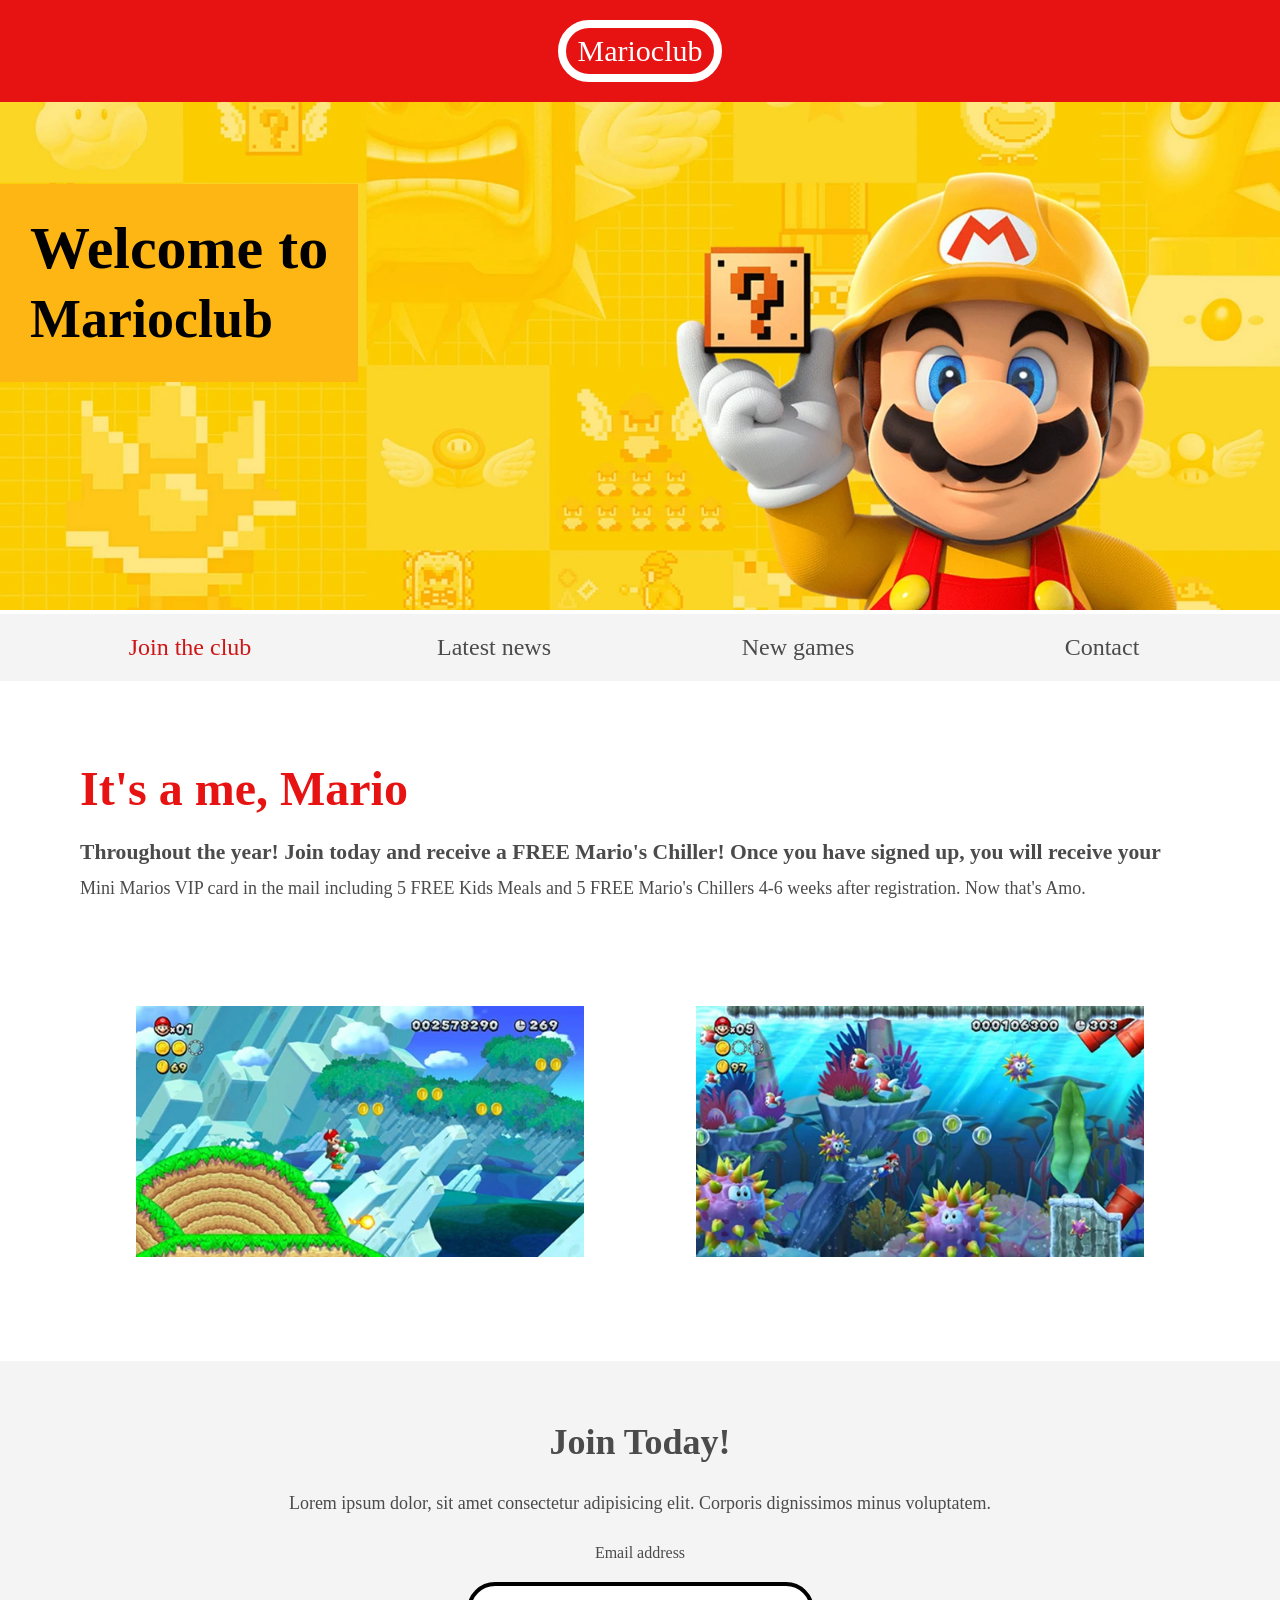
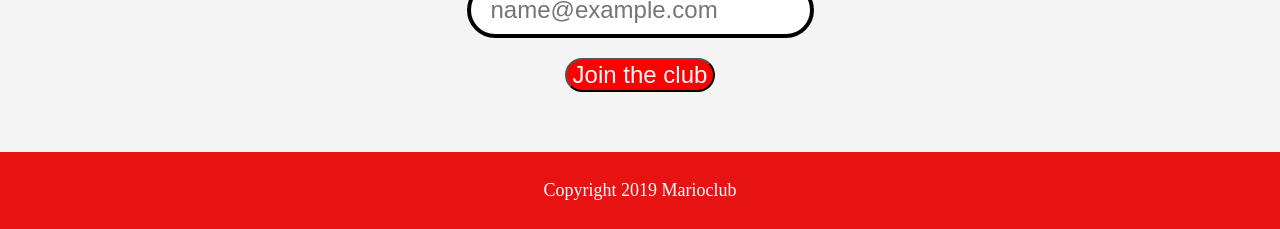
<file: index.html>
<!DOCTYPE html>
<html lang="en">

<head>
    <meta charset="UTF-8">
    <meta name="viewport" content="width=device-width, initial-scale=1.0">
    <title>Marioclub - Home</title>
    
    <link rel="shortcut icon" href="img/favicon.ico" type="image/x-icon">
    <link rel="icon" href="img/favicon.ico" type="image/x-icon">

    <link rel="stylesheet" href="css/style.css">
</head>


<body>
    <header>
        <a href="index.html" class="logo">Marioclub</a>
    </header>
    <section class="banner">
        <img src="img/banner.webp" alt="marioclub welcome banner">
        <div class="welcome">
            <h1>Welcome to <br><span>Marioclub</span></h1>
        </div>
    </section>
    <nav class="main-nav">
        <ul>
            <li><a href="index.html" class="join" aria-current="page">Join the club</a></li>
            <li><a href="news.html">Latest news</a></li>
            <li><a href="games.html">New games</a></li>
            <li><a href="contact.html">Contact</a></li>
        </ul>
    </nav>
    <main>
        <article>
            <h2>It's a me, Mario</h2>
            <p>Throughout the year! Join today and receive a FREE Mario's Chiller! Once you have signed up, you will receive your Mini Marios VIP card in the mail including 5 FREE Kids Meals and 5 FREE Mario's Chillers 4-6 weeks after registration. Now that's Amo.</p>
        </article>
        <ul class="images">
            <li><img src="img/thumb-1.webp" alt="" loading="lazy"></li>
            <li><img src="img/thumb-2.webp" alt="" loading="lazy"></li>
        </ul>
    </main>
    <section class="join">
        <h2>Join Today!</h2>
        <p>Lorem ipsum dolor, sit amet consectetur adipisicing elit. Corporis dignissimos minus voluptatem.</p>
        
        <form class="form-email">
            <label for="email">Email address</label>

            <input
                type="email"
                id="email"
                name="email"
                autocomplete="email"
                placeholder="name@example.com"
                required
            >

            <button class="send-knap" type="submit">Join the club</button>
        </form>
    </section>
    <footer>
        <p class="copyright">Copyright 2019 Marioclub</p>
    </footer>
</body>

</html>
</file>
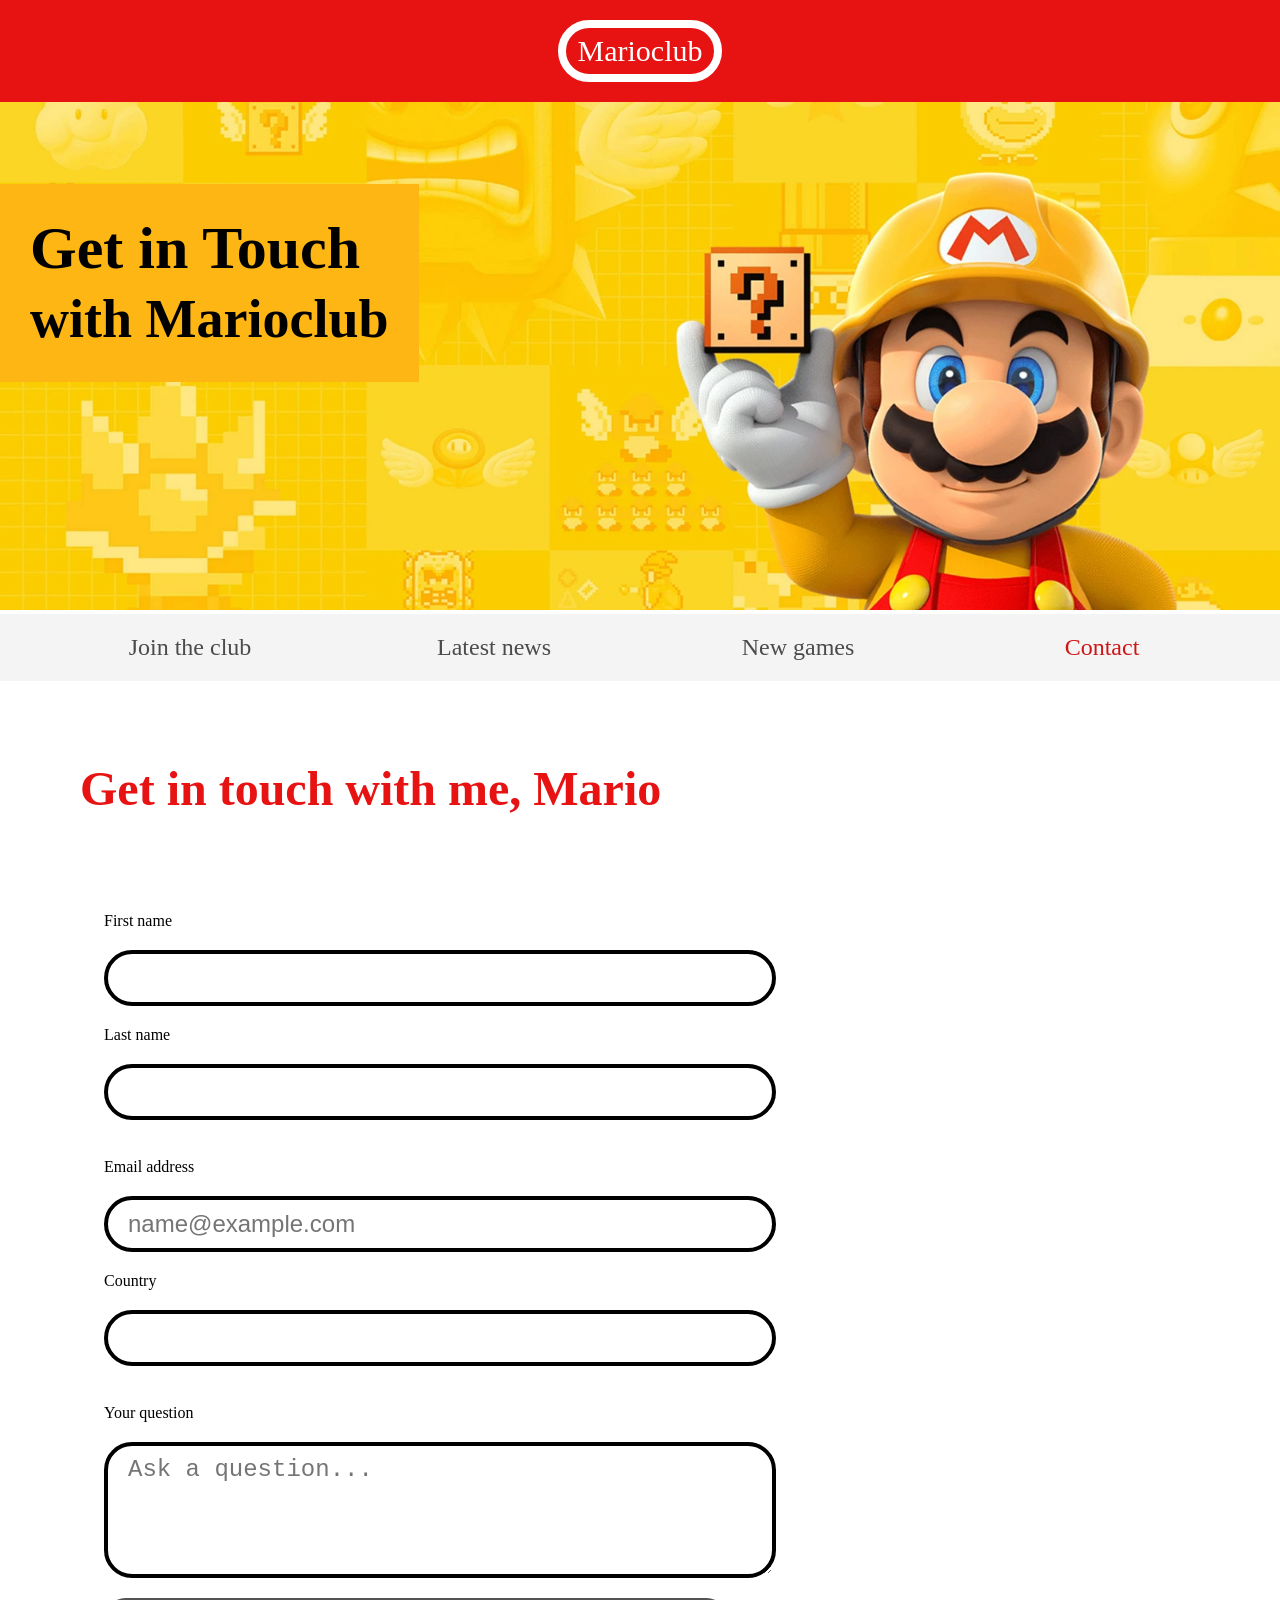
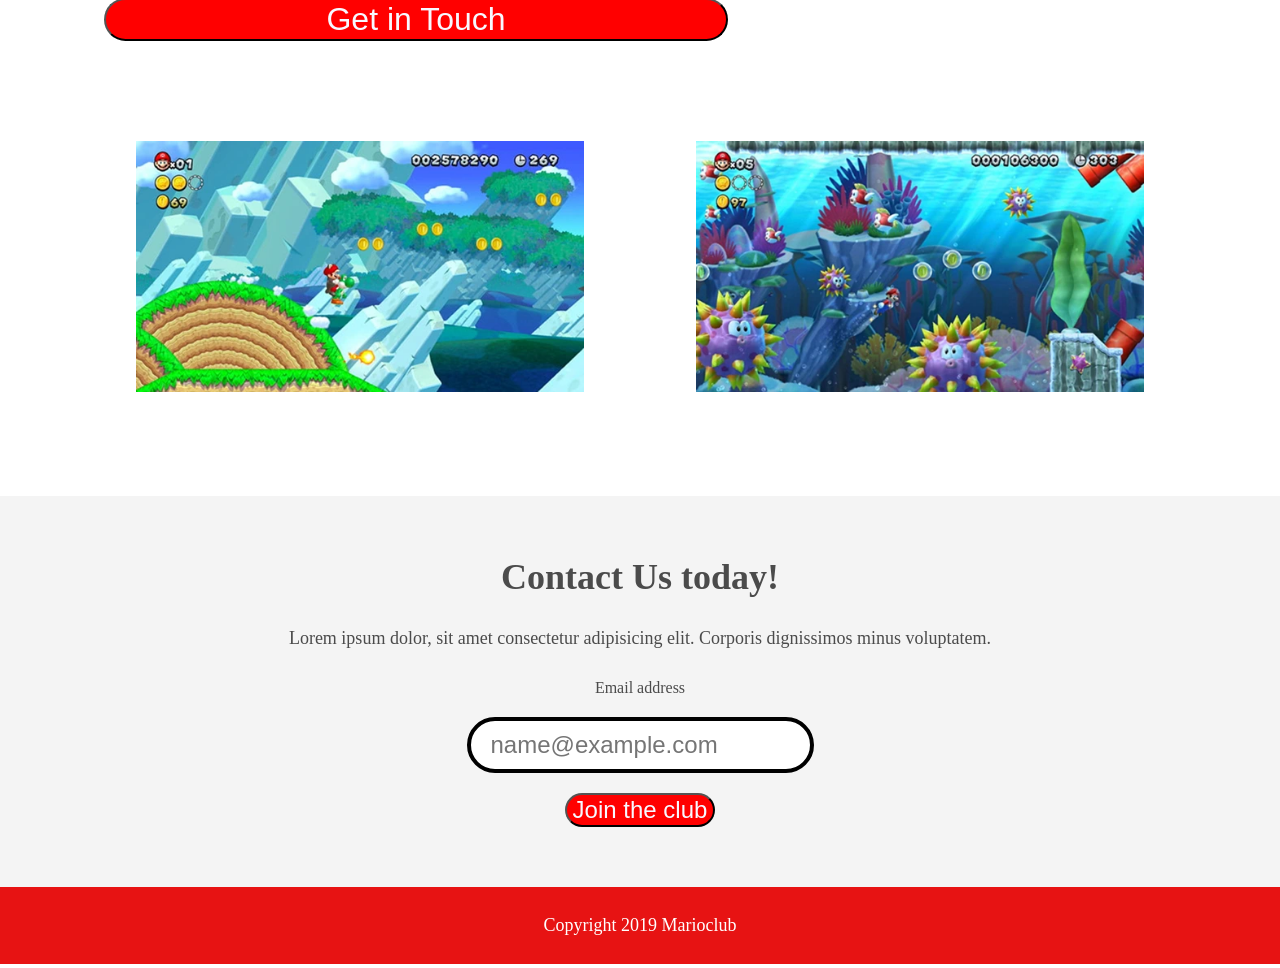
<file: contact.html>
<!DOCTYPE html>
<html lang="en">

<head>
    <meta charset="UTF-8">
    <meta name="viewport" content="width=device-width, initial-scale=1.0">
    <title>Marioclub - Contact</title>

    <link rel="shortcut icon" href="img/favicon.ico" type="image/x-icon">
    <link rel="icon" href="img/favicon.ico" type="image/x-icon">
    
    <link rel="stylesheet" href="css/style.css">
    
</head>

<body>
    <header>
        <a href="index.html" class="logo">Marioclub</a>
    </header>
    <section class="banner">
        <img src="img/banner.webp" alt="marioclub welcome banner">
        <div class="welcome">
            <h1>Get in Touch<br><span>with Marioclub</span></h1>
        </div>
    </section>
    <nav class="main-nav">
        <ul>
            <li><a href="index.html">Join the club</a></li>
            <li><a href="news.html">Latest news</a></li>
            <li><a href="games.html">New games</a></li>
            <li><a href="contact.html" class="join" aria-current="page">Contact</a></li>
        </ul>
    </nav>
    <main>
        <article>
            <h2>Get in touch with me, Mario</h2>
            <form class="form-contact">
                <label for="firstname">First name</label>
                <input
                    type="text" id="firstname" name="fname" autocomplete="given-name" required
                >

                <label for="lastname">Last name</label>
                <input
                    type="text" id="lastname" name="lname" autocomplete="family-name" required
                >

        <br/>
                <label for="email-contact">Email address</label>
                <input
                    type="email"
                    id="email-contact"
                    name="email"
                    autocomplete="email"
                    placeholder="name@example.com"
                    required
                >

                
                <label for="country">Country</label>
                <input
                    list="countries"
                    name="country"
                    id="country"
                    autocomplete="country-name"
                >
                <datalist id="countries">
                    <option value="Albania">
                    <option value="Austria">
                    <option value="Belarus">
                    <option value="Belgium">
                    <option value="Bosnia">
                    <option value="Bulgaria">
                    <option value="Croatia">
                    <option value="Czech Republic">
                    <option value="Denmark">
                    <option value="Finland">
                    <option value="France">
                    <option value="Georgia">
                    <option value="Germany">
                    <option value="Greece">
                    <option value="Hungary">
                    <option value="Ireland">
                    <option value="Italy">
                    <option value="Kazakhstan">
                    <option value="Lithuania">
                    <option value="Netherlands">
                    <option value="Norway">
                    <option value="Poland">
                    <option value="Portugal">
                    <option value="Romania">
                    <option value="Russia">
                    <option value="Serbia">
                    <option value="Slovakia">
                    <option value="Spain">
                    <option value="Turkey">
                    <option value="Sweden">
                    <option value="Switzerland">
                    <option value="Ukraine">
                    <option value="United Kingdom">
                </datalist>

                <br />

                <label for="question">Your question</label>
                <textarea rows="4" cols="40"
                    id="question"
                    name="question"
                    placeholder="Ask a question..."
                ></textarea>
                
                <button class="submit-knap" type="submit">Get in Touch</button>
            </form>
        </article>
        <ul class="images">
            <li><img src="img/thumb-1.webp" alt="" loading="lazy"></li>
            <li><img src="img/thumb-2.webp" alt="" loading="lazy"></li>
        </ul>
    </main>
    <section class="join">
        <h2>Contact Us today!</h2>
        <p>Lorem ipsum dolor, sit amet consectetur adipisicing elit. Corporis dignissimos minus voluptatem.</p>
        <form class="form-email">
            <label for="email">Email address</label>

            <input
                type="email"
                id="email"
                name="email"
                autocomplete="email"
                placeholder="name@example.com"
                required
            >

            <button class="send-knap" type="submit">Join the club</button>
        </form>

    </section>
    <footer>
        <p class="copyright">Copyright 2019 Marioclub</p>
    </footer>
</body>

</html>
</file>
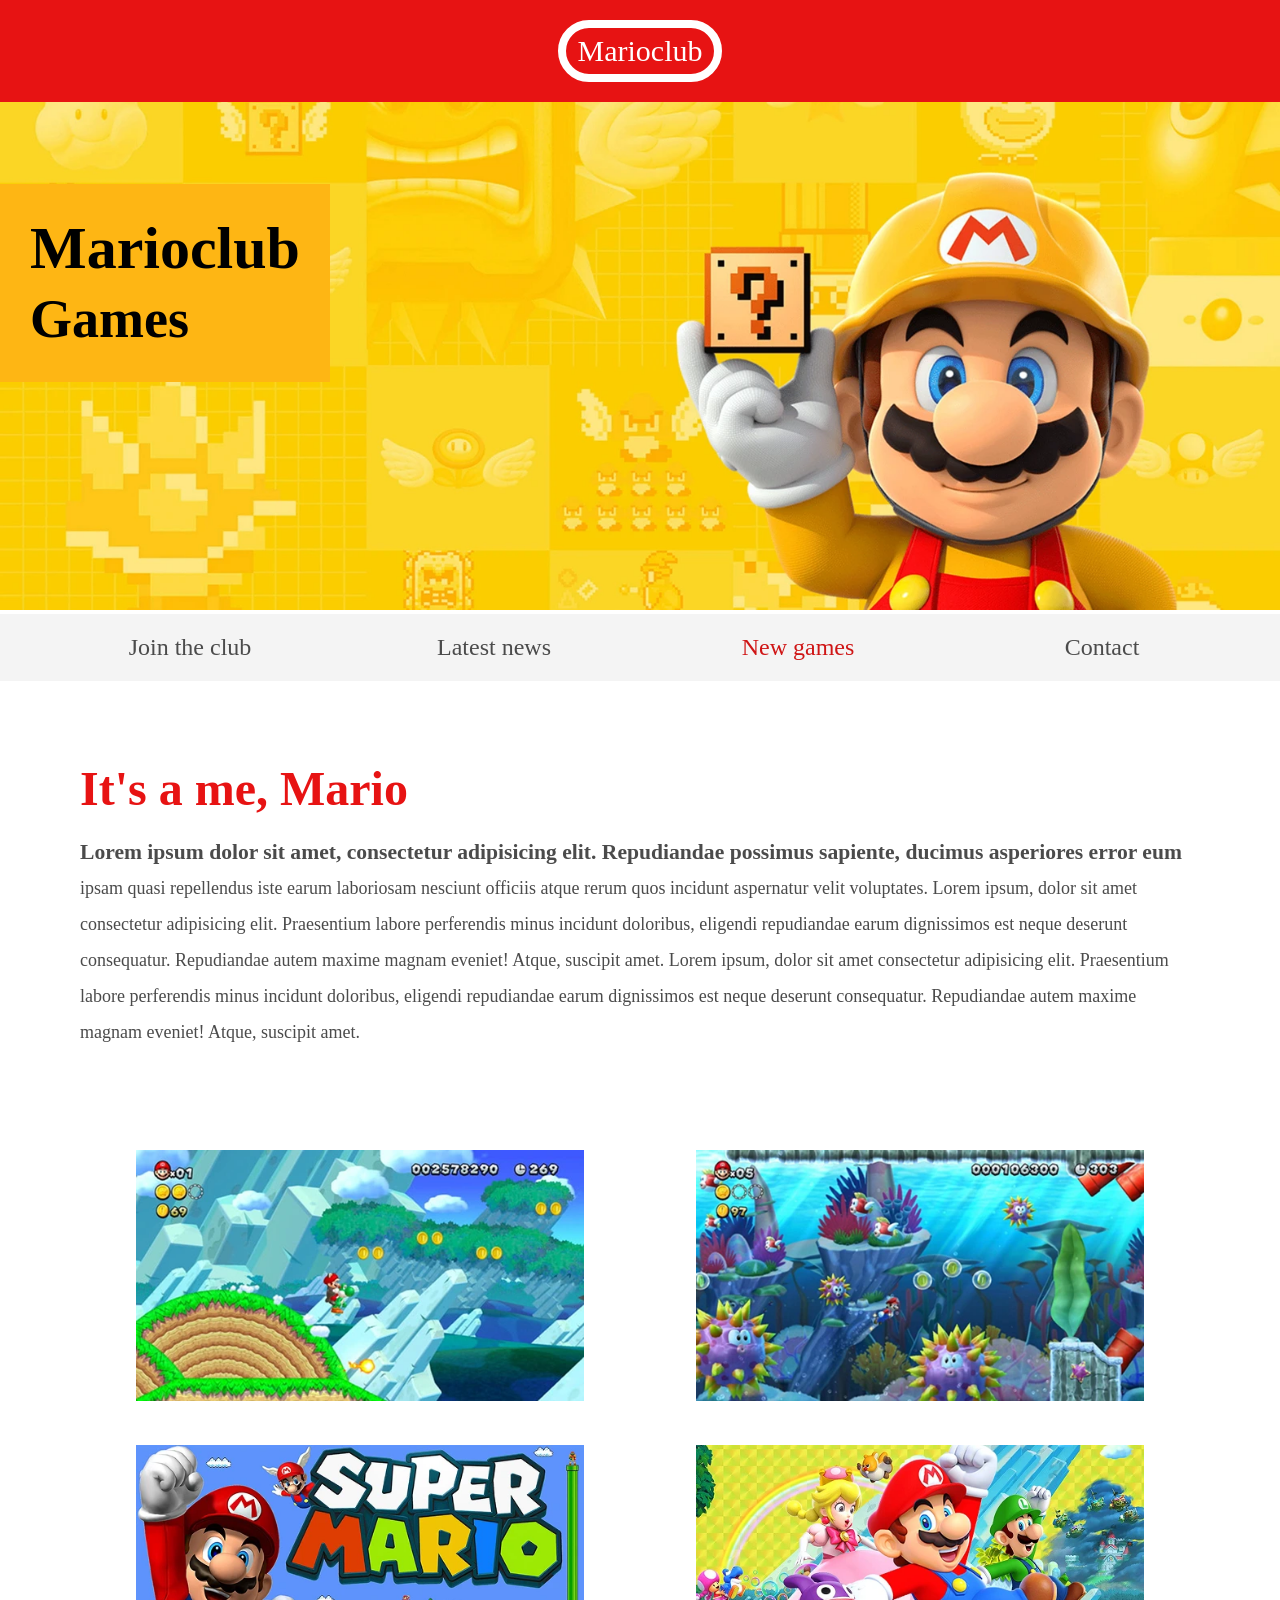
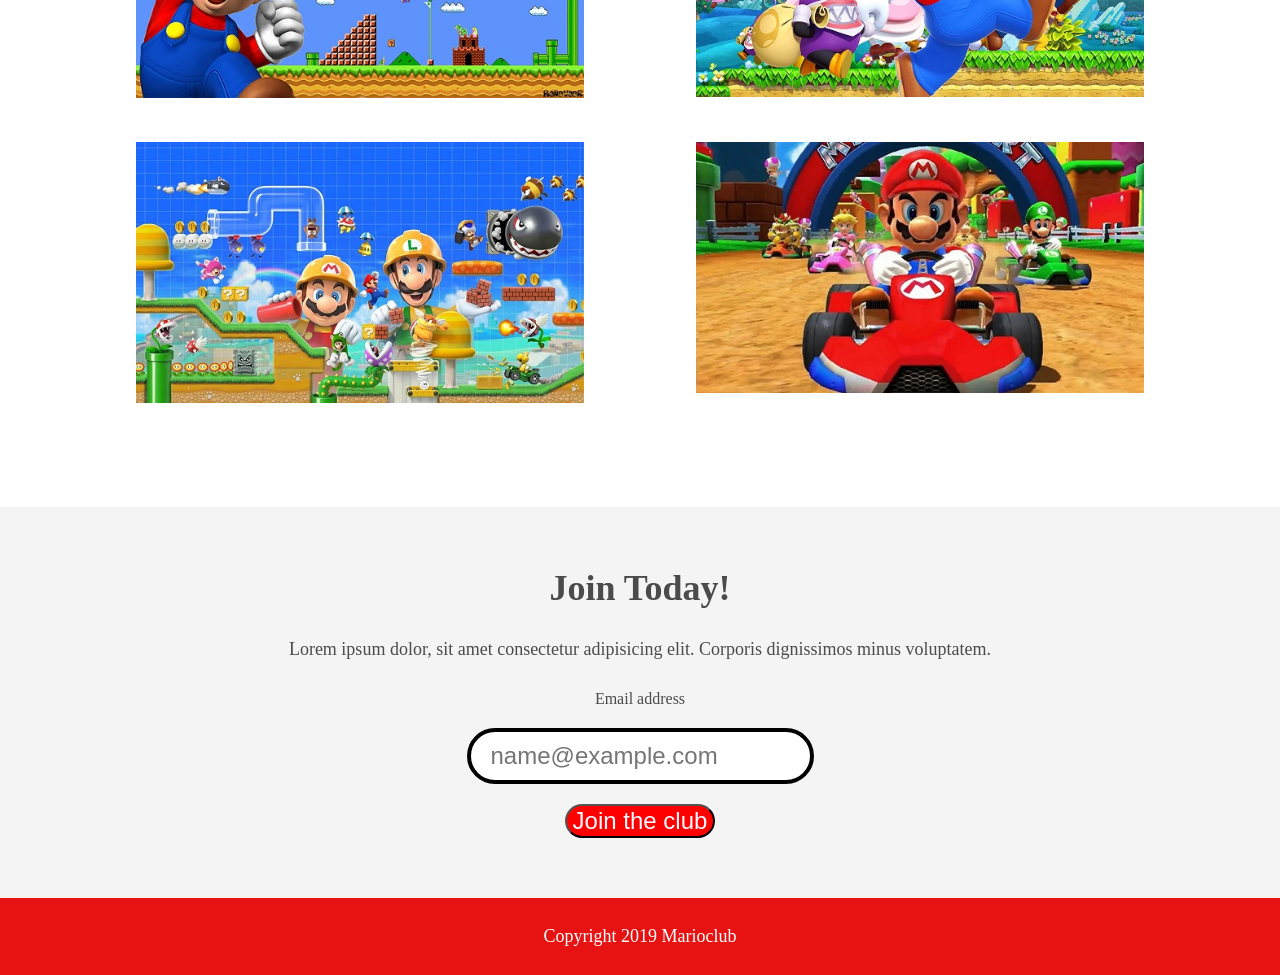
<file: games.html>
<!DOCTYPE html>
<html lang="en">

<head>
    <meta charset="UTF-8">
    <meta name="viewport" content="width=device-width, initial-scale=1.0">
    <title>Marioclub - Games</title>

    <link rel="shortcut icon" href="img/favicon.ico" type="image/x-icon">
    <link rel="icon" href="img/favicon.ico" type="image/x-icon">

    <link rel="stylesheet" href="css/style.css">
    
</head>

<body>
    <header>
        <a href="index.html" class="logo">Marioclub</a>
    </header>
    
    <section class="banner">
        <img src="img/banner.webp" alt="marioclub welcome banner">
        <div class="welcome">
            <h1>Marioclub<br><span>Games</span></h1>
        </div>
    </section>
    <nav class="main-nav">
        <ul>
            <li><a href="index.html">Join the club</a></li>
            <li><a href="news.html">Latest news</a></li>
            <li><a href="games.html" class="join" aria-current="page">New games</a></li>
            <li><a href="contact.html">Contact</a></li>
        </ul>
    </nav>
    <main>
        <article>
            <h2>It's a me, Mario</h2>
            <p>Lorem ipsum dolor sit amet, consectetur adipisicing elit. Repudiandae possimus sapiente, ducimus asperiores error eum ipsam quasi repellendus iste earum laboriosam nesciunt officiis atque rerum quos incidunt aspernatur velit voluptates. Lorem ipsum, dolor sit amet consectetur adipisicing elit. Praesentium labore perferendis minus incidunt doloribus, eligendi repudiandae earum dignissimos est neque deserunt consequatur. Repudiandae autem maxime magnam eveniet! Atque, suscipit amet. Lorem ipsum, dolor sit amet consectetur adipisicing elit. Praesentium labore perferendis minus incidunt doloribus, eligendi repudiandae earum dignissimos est neque deserunt consequatur. Repudiandae autem maxime magnam eveniet! Atque, suscipit amet.</p>
        </article>
        <ul class="images">
            <li class="coverimage"><img src="img/thumb-1.webp" alt="Mario rider på youshi gennem bane og samler penge" loading="lazy"></li>
            <li class="coverimage"><img src="img/thumb-2.webp" alt="Mario swømmer uden om farlige forhindringer" loading="lazy"></li>
            <li class="coverimage"><img src="img/thumb-3.webp" alt="Super Mario spil med glad mario og logo" loading="lazy"></li>
            <li class="coverimage"><img src="img/thumb-4.webp" alt="Mario, Lugi, Princess Peach løber gennem verden" loading="lazy"></li>
            <li class="coverimage"><img src="img/thumb-5.webp" alt="Mario og Lugi fikser og bygger bane op, som er fyldt med figurer fra Supermario univers" loading="lazy"></li>
            <li class="coverimage"><img src="img/thumb-6.webp" alt="Mario sidder i racer bil i front, hvor lugi og co. er bag ham i andre biler" loading="lazy"></li>
        </ul>
    </main>
    <section class="join">
        <h2>Join Today!</h2>
        <p>Lorem ipsum dolor, sit amet consectetur adipisicing elit. Corporis dignissimos minus voluptatem.</p>
        <form class="form-email">
            <label for="email">Email address</label>

            <input
                type="email"
                id="email"
                name="email"
                autocomplete="email"
                placeholder="name@example.com"
                required
            >

            <button class="send-knap" type="submit">Join the club</button>
        </form>
    </section>
    <footer>
        <p class="copyright">Copyright 2019 Marioclub</p>
    </footer>
</body>

</html>
</file>
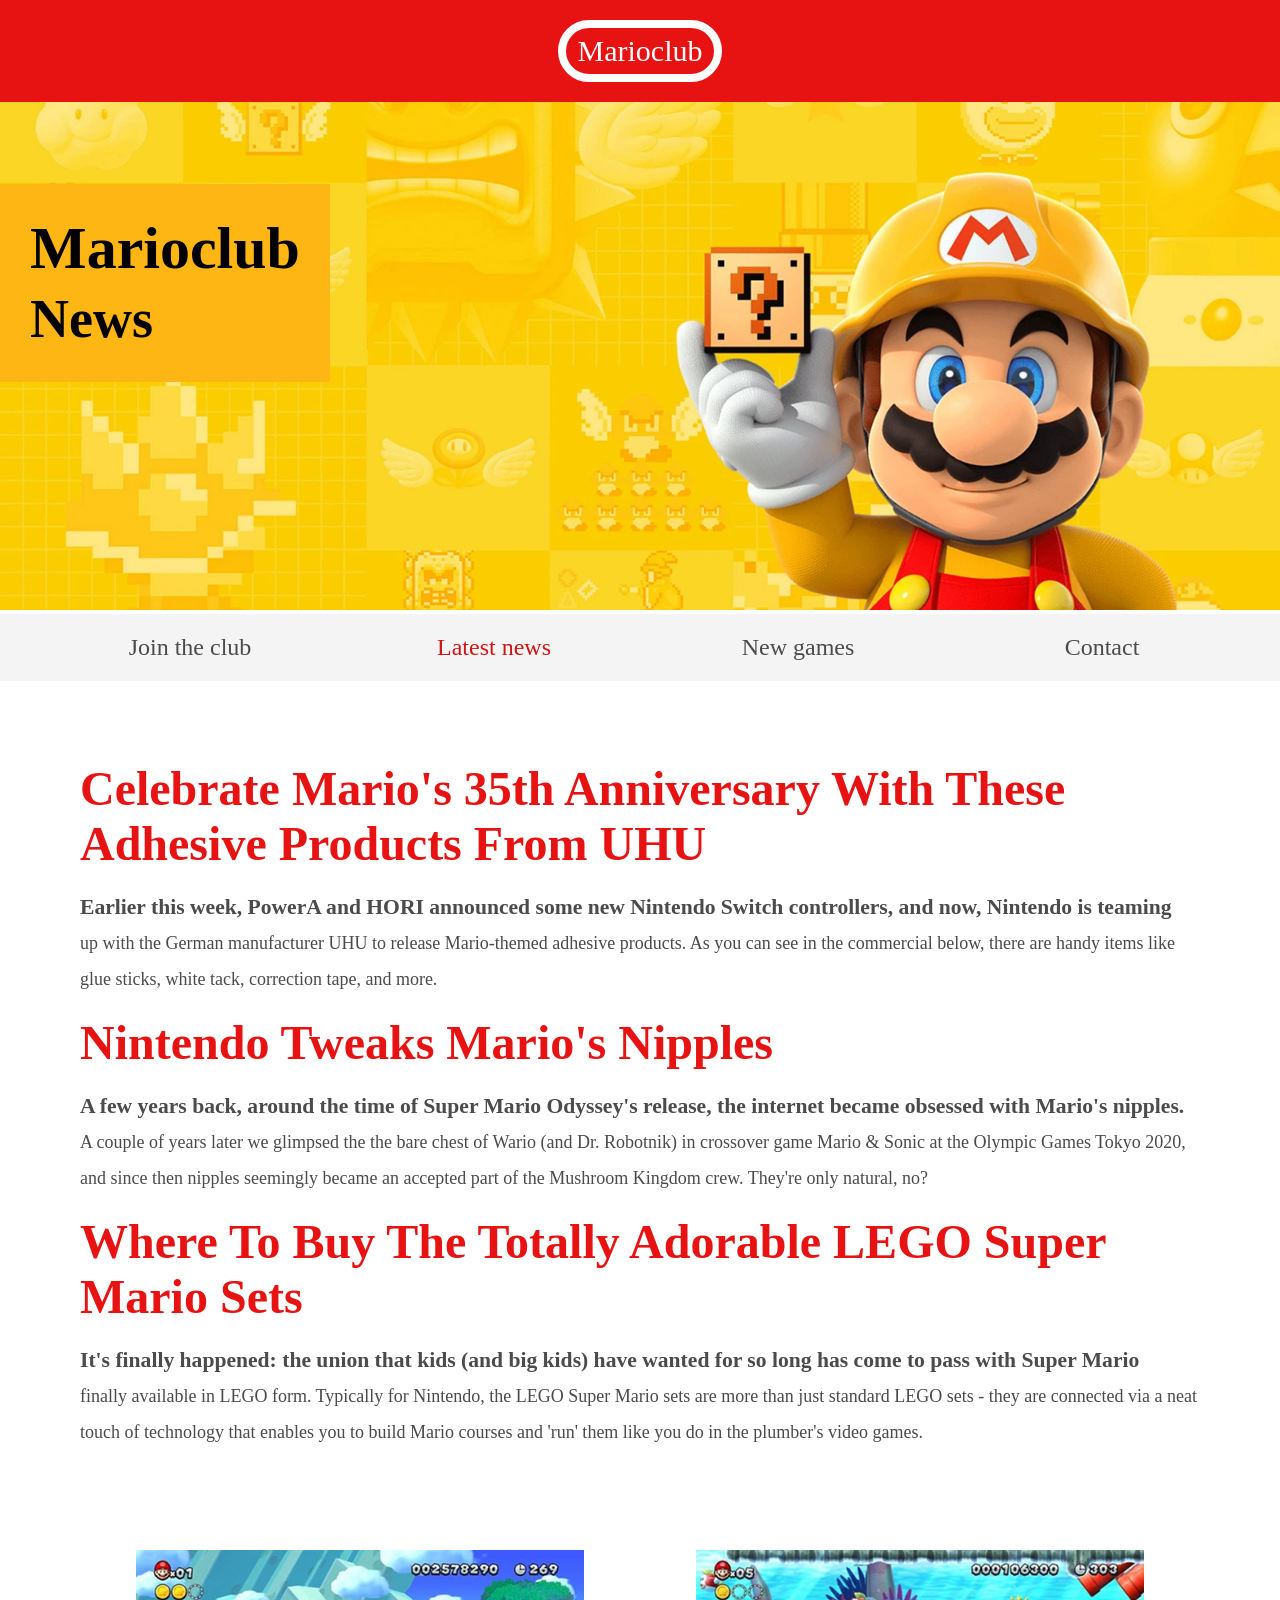
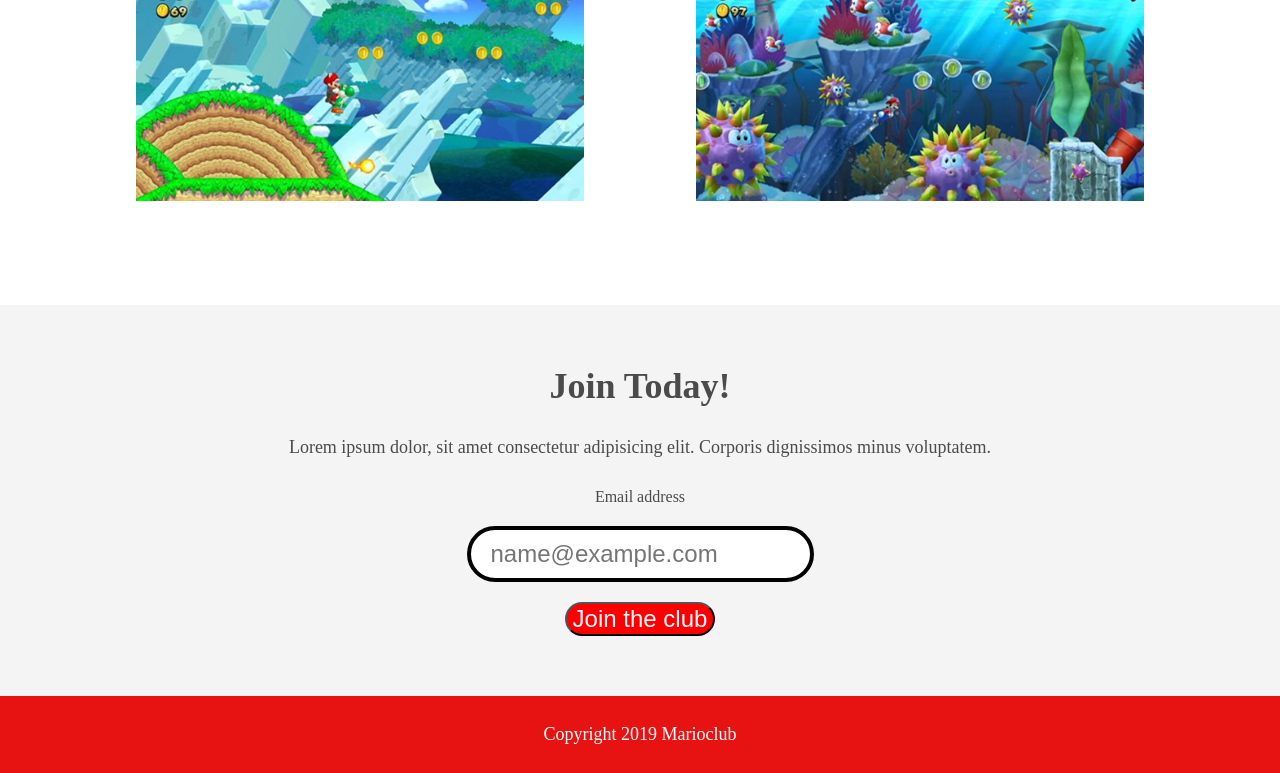
<file: news.html>
<!DOCTYPE html>
<html lang="en">

<head>
    <meta charset="UTF-8">
    <meta name="viewport" content="width=device-width, initial-scale=1.0">
    <title>Marioclub - News</title>

    <link rel="shortcut icon" href="img/favicon.ico" type="image/x-icon">
    <link rel="icon" href="img/favicon.ico" type="image/x-icon">
    
    <link rel="stylesheet" href="css/style.css">
    
</head>

<body>
    <header>
        <a href="index.html" class="logo">Marioclub</a>

    </header>
    
    <section class="banner">
        <img src="img/banner.webp" alt="marioclub welcome banner">
        <div class="welcome">
            <h1>Marioclub<br><span>News</span></h1>
        </div>
    </section>
    <nav class="main-nav">
        <ul>
            <li><a href="index.html">Join the club</a></li>
            <li><a href="news.html" class="join" aria-current="page">Latest news</a></li>
            <li><a href="games.html">New games</a></li>
            <li><a href="contact.html">Contact</a></li>
        </ul>
    </nav>
    <main>
        <article>
            <h2>Celebrate Mario's 35th Anniversary With These Adhesive Products From UHU</h2>
            <p>Earlier this week, PowerA and HORI announced some new Nintendo Switch controllers, and now, Nintendo is teaming up with the German manufacturer UHU to release Mario-themed adhesive products. As you can see in the commercial below, there are handy items like glue sticks, white tack, correction tape, and more.</p>
        </article>
        <article>
            <h2> Nintendo Tweaks Mario's Nipples</h2>
            <p>A few years back, around the time of Super Mario Odyssey's release, the internet became obsessed with Mario's nipples. A couple of years later we glimpsed the the bare chest of Wario (and Dr. Robotnik) in crossover game Mario & Sonic at the Olympic Games Tokyo 2020, and since then nipples seemingly became an accepted part of the Mushroom Kingdom crew. They're only natural, no?</p>
        </article>
        <article>
            <h2>Where To Buy The Totally Adorable LEGO Super Mario Sets</h2>
            <p>It's finally happened: the union that kids (and big kids) have wanted for so long has come to pass with Super Mario finally available in LEGO form. Typically for Nintendo, the LEGO Super Mario sets are more than just standard LEGO sets - they are connected via a neat touch of technology that enables you to build Mario courses and 'run' them like you do in the plumber's video games.</p>
        </article>
        <ul class="images">
            <li><img src="img/thumb-1.webp" alt="" loading="lazy"></li>
            <li><img src="img/thumb-2.webp" alt="" loading="lazy"></li>
        </ul>
    </main>
    <section class="join">
        <h2>Join Today!</h2>
        <p>Lorem ipsum dolor, sit amet consectetur adipisicing elit. Corporis dignissimos minus voluptatem.</p>
        <form class="form-email">
            <label for="email">Email address</label>

            <input
                type="email"
                id="email"
                name="email"
                autocomplete="email"
                placeholder="name@example.com"
                required
            >

            <button class="send-knap" type="submit">Join the club</button>
        </form>
    </section>
    <footer>
        <p class="copyright">Copyright 2019 Marioclub</p>
    </footer>
</body>

</html>
</file>
<file: css/style.css>
body, ul, li, h1, h2, a{
  margin: 0;
  padding: 0;
  font-family: tahoma;
}
p{
  font-size: 18px;
}

a:focus-visible {
    outline: 4px dashed #4B4B4B;
    outline-offset: 6px;
    color: #000000;
  
    }

button:focus-visible {
    outline: 4px dashed #4B4B4B;
    outline-offset: 6px;
    color: #000000;
    }


header{
  background-color: #E71313;
  padding: 20px 0;
  text-align: center;
  position: fixed;
  width: 100%;
  top: 0;
  left: 0;
  z-index: 1;
}
.logo {
  color: white;
  border: 8px solid white;
  display: inline-block;
  padding: 6px 12px;
  border-radius: 36px;
  font-size: 30px;
  margin: 0;
  text-decoration: none;
}
.banner{
  position: relative;
}
.banner img{
  width: 100%;
}
.banner .welcome{
  background:#FEB614;
  color: black;
  
  padding: 30px;
  font-size: 60px;
  position: absolute;
  left: 0;
  top: 30%;
} 


.banner .welcome span{
  font-size: 0.9em;
}

nav{
  background: #F4F4F4;
  padding: 20px;
  position: -webkit-sticky;
  position: sticky;
  top: 106px;
  z-index: 1;
}
nav ul{
  white-space: nowrap;
  max-width: 1200px;
  margin: 0 auto;
  text-align: center;
}
nav li{
  width: 25%;
  display: inline-block;
  font-size: 24px;
}
nav li a{
  text-decoration: none;
  color: #4B4B4B;
}
nav li a:hover{
  text-decoration: underline;
}
nav li a.join{
  color: #cf1515;
}


main{
  max-width: 100%;
  width: 1200px;
  margin: 80px auto;
  padding: 0 40px;
  -webkit-box-sizing: border-box;
  box-sizing: border-box;
}
article h2{
  color: #E71313;
  font-size: 48px;
}
article p{
  line-height: 2em;
  color: #4B4B4B;
}
article p::first-line{
  font-weight: bold;
  font-size: 1.2em;
}
.images{
  text-align: center;
  margin: 80px 0;
  white-space: nowrap;
}
.images li{
  display: inline-block;
  list-style-type: none;
  width: 40%;
  margin: 20px 5%;
  position: relative;
}
.images li:hover{
  top: -4px;
}
.images li img{
  max-width: 100%;
}
.images {
  display: -webkit-box;
  display: -ms-flexbox;
  display: flex;
  -ms-flex-wrap: wrap;
  flex-wrap: wrap;
}

.coverimage li {
  -webkit-box-flex: 1;
  -ms-flex: 0 0 50%;
  flex: 0 0 50%; /* explanation below */
  margin: 5px;
  height: 100px;
  
}

section.join{

  display: flex;
  flex-direction: column;
  align-items: center;
  gap: 12px;

  background: #F4F4F4;
  text-align: center;
  padding: 60px 20px;
  color: #4B4B4B;


}
section.join h2{
  font-size: 36px;
}

.send-knap {
  max-width: 39rem;
    background-color: red;
    font-size: 24px;
    color: ghostwhite;
    border-radius: 28px;
}

.form-email {
  display: flex;
  flex-direction: column;
  max-width: 400px;
  align-items: center;
  
}

.form-contact {
  display: flex;
  flex-direction: column;
  width: 60%;
    padding-left: 1.5rem;
    padding-top: 6rem;
}

form input{
  margin: 20px 0;
  padding: 10px 20px;
  font-size: 24px;
  border-radius: 28px;
  border: 4px solid black;
}

form textarea{
  margin: 20px 0;
  padding: 10px 20px;
  font-size: 24px;
  border-radius: 28px;
  border: 4px solid black;
}
form input:focus{
  border: 4px dashed #4B4B4B;
  outline: none;
}
form textarea:focus{
  border: 4px dashed #4B4B4B;
  outline: none;
}

#country:focus{
  border: 4px dashed #4B4B4B;
  outline: none;
}


form input:valid{
  border: 4px solid #000000;
}



.submit-knap {
    max-width: 39rem;
    background-color: red;
    font-size: xx-large;
    color: ghostwhite;
    border-radius: 28px;

    
}
.submit-knap:focus {
    border: 4px dashed ghostwhite;
    outline: none
}


footer{
  background: #E71313;
  color: white;
  padding: 10px;
  text-align: center;
}

/* responsive styles */

@media screen and (max-width: 1400px){

  .banner .welcome{
    font-size: 40px;
  }

}

@media screen and (max-width: 960px){

  .banner .welcome{
    font-size: 28px;
  }
  nav li{
    font-size: 18px;
  }

}

@media screen and (max-width: 700px){

  .banner .welcome{
    font-size: 20px;
    position: relative;
    text-align: center;
  }
  .banner .welcome br{
    display: none;
  }
  .banner .welcome span{
    font-size: 1em;
  }
  nav li{
    font-size: 18px;
  }
  .images li{
    width: 100%;
    display: block;
    margin: 20px auto;
  }

}

@media screen and (max-width: 560px){

  .banner .welcome{
    font-size: 20px;
    position: relative;
    text-align: center;
  }
  .banner .welcome br{
    display: none;
  }
  .banner .welcome span{
    font-size: 1em;
  }
  nav li{
    display: block;
    width: 100%;
    margin: 12px 0;
  }
  article h2{
    font-size: 36px;
  }
  header, nav{
    position: relative;
    top: 0;
  }
  

}
</file>
